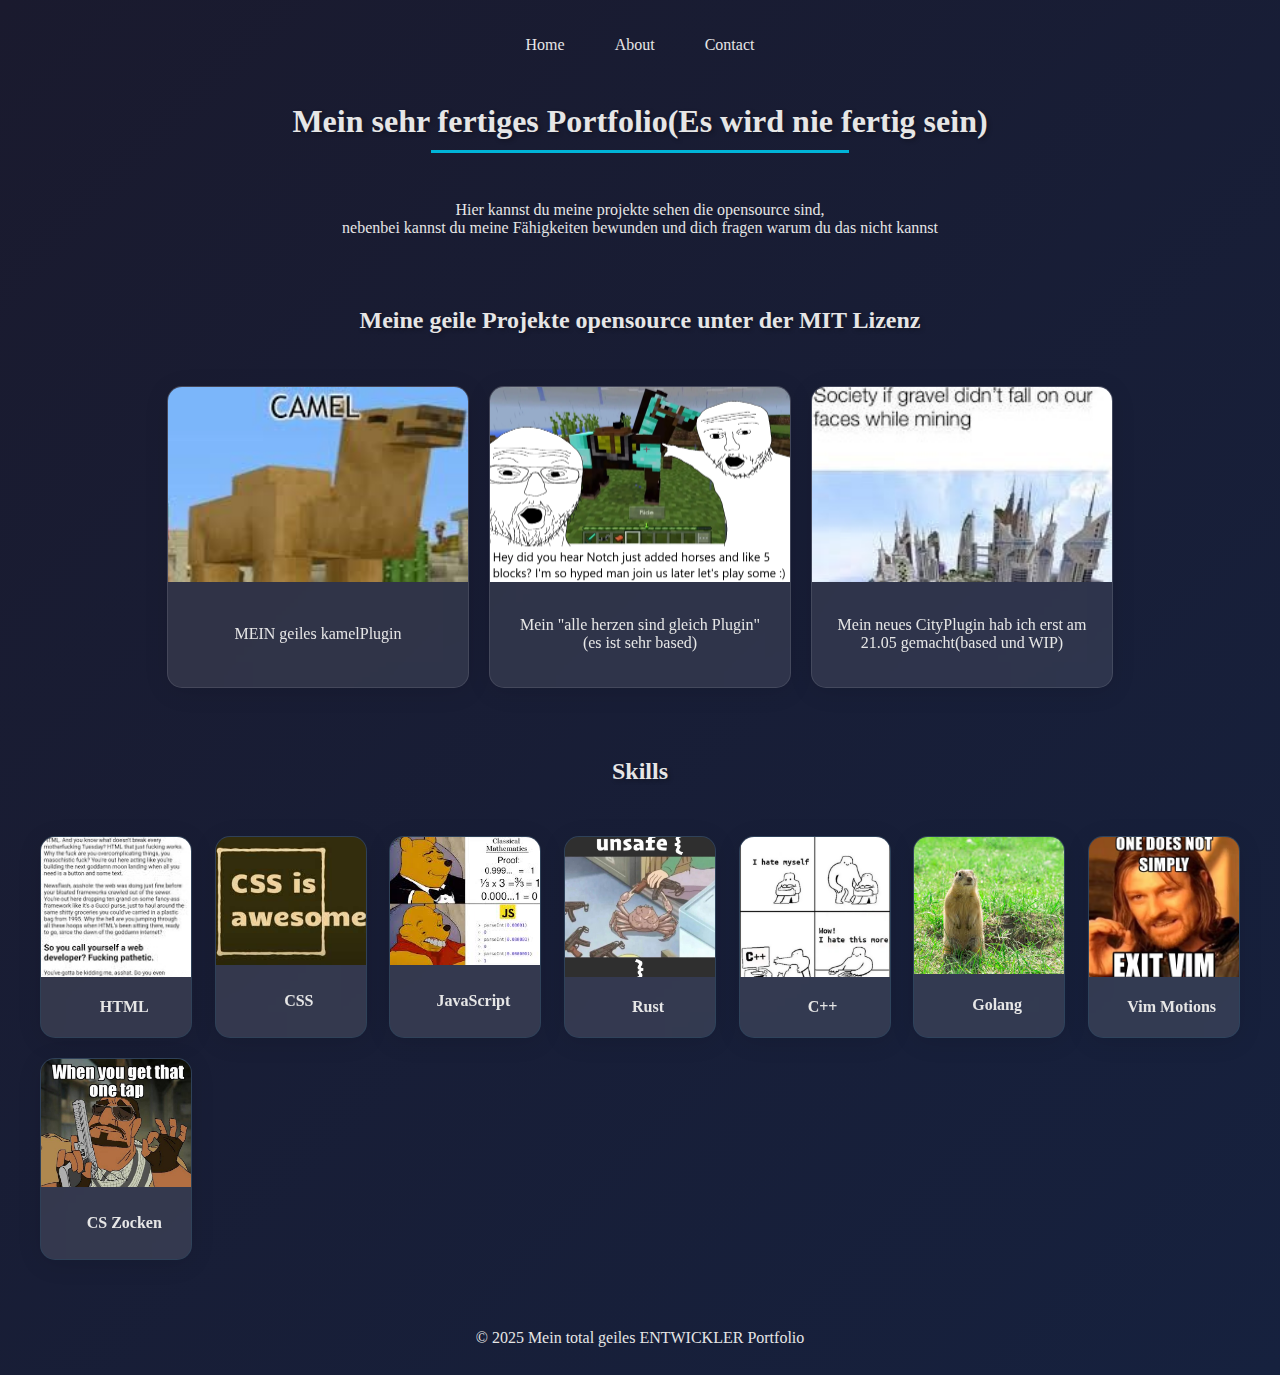
<file: public/index.html>
<!--
    =============================
    Portfolio Startseite (index.html)
    =============================
    Willkommen! Dies ist die Startseite deiner Portfolio-Website.
    Die Kommentare erklären dir Schritt für Schritt, was jeder Abschnitt macht und wie du ihn anpassen kannst.
    Du kannst nichts kaputt machen – probiere alles aus und lerne dabei!
-->
<!DOCTYPE html>
<!--
    Der DOCTYPE sagt dem Browser, dass dies eine moderne HTML5-Seite ist.
    Immer ganz oben stehen lassen!
-->
<html lang="de"> <!-- Das Wurzelelement: Alles auf der Seite steht innerhalb von <html>. Das Attribut lang="de" gibt die Sprache an. -->
<head>
    <!--
        Kopf-Bereich (head):
        Hier stehen wichtige Infos, die NICHT direkt auf der Seite angezeigt werden, aber für den Browser wichtig sind.
        - <meta charset="UTF-8">: Zeichencodierung, damit Umlaute & Sonderzeichen richtig angezeigt werden.
        - <meta name="viewport" ...>: Sorgt dafür, dass die Seite auf Handy & PC gut aussieht (responsive Design).
        - <title>: Das ist der Titel, der im Browser-Tab steht. Du kannst ihn nach Belieben ändern!
        - <link rel="stylesheet" ...>: Verknüpft deine CSS-Datei für das Aussehen der Seite.
        - <script src="...">: Bindet eine JavaScript-Datei ein, damit die Seite interaktiv wird.
    -->
    <meta charset="UTF-8">
    <meta name="viewport" content="width=device-width, initial-scale=1.0">
    <title>Portfolio</title> <!-- Hier kannst du den Namen deiner Seite ändern! -->
    <link rel="stylesheet" href="style.css"> <!-- Verknüpft das Aussehen deiner Seite -->
    <script src="script.js"></script> <!-- Macht die Seite interaktiv, wenn du JavaScript benutzt -->
</head>
<body>
    <!--
        Kopfbereich der Seite (header):
        Hier steht meistens das Menü (Navigation), mit dem du zwischen den Seiten wechseln kannst.
        - <header>: Der Kopfbereich der Seite. Oft für Logos, Menüs oder Überschriften genutzt.
        - <a href="...">: Ein Link zu einer anderen Seite. "href" gibt das Ziel an.
        Tipp: Füge weitere Links hinzu, wenn du mehr Seiten hast!
        Der Link zur aktuellen Seite kann mit CSS hervorgehoben werden (z.B. class="active").
    -->
    <header>
        <a href="index.html">Home</a> <!-- Link zur Startseite -->
        <a href="about.html">About</a> <!-- Link zur Über-mich-Seite (muss existieren!) -->
        <a href="contact.html">Contact</a> <!-- Link zur Kontakt-Seite (muss existieren!) -->
    </header>
    <main>
        <!--
            Hauptbereich der Seite (main):
            Hier steht der eigentliche Inhalt deiner Seite. Alles Wichtige kommt in diesen Bereich.
            - <h1>: Die Hauptüberschrift der Seite. Jede Seite sollte genau eine <h1> haben!
            - <p>: Ein Absatz. Hier kannst du Texte, Begrüßungen, Beschreibungen usw. einfügen.
        -->
        <h1>Mein sehr fertiges Portfolio(Es wird nie fertig sein)</h1> <!-- Hauptüberschrift -->
        <p>Hier kannst du meine projekte sehen die opensource sind, <br> nebenbei kannst du meine Fähigkeiten bewunden und dich fragen warum du das nicht kannst</p> <!-- Begrüßungstext -->
        
        <!--
            Projekte-Bereich:
            Hier kannst du deine Projekte vorstellen.
            - <section>: Ein logischer Abschnitt für einen bestimmten Bereich (hier: Projekte).
            - <div class="projects-container">: Container für alle Projekt-Karten.
            - <div class="card">: Einzelne Projekt-Karte. Kopiere diesen Block für weitere Projekte!
            - <img>: Bild zum Projekt. Passe den Pfad und das "alt"-Attribut an.
            - <div class="text-container">: Hier steht der Name oder eine kurze Beschreibung.
            Tipp: Du kannst beliebig viele Projekte hinzufügen oder entfernen.
        -->
        <section>
            <h2>Meine geile Projekte opensource unter der MIT Lizenz</h2>
            <div class="projects-container">
                <!-- Projekt-Karten: Kopiere einen <div class="card">...</div> Block für mehr Projekte -->
                <div class="card">
                    <div class="image-container">
                        <a href="https://github.com/MimoAlexer/PapermcCamelPlugin"><img src="assets/Kamel.jpg" alt="Mein total Cooles Kamel Plugin">
                        </a>
                    </div>
                    <div class="text-container">
                        <p>MEIN geiles kamelPlugin</p> <!-- Hier den Namen/Beschreibung deines Projekts eintragen -->
                    </div>
                </div>
                
                <div class="card">
                    <div class="image-container">
                        <a href="https://github.com/MimoAlexer/YourHeartIsMyHeartPaper">
                            <img src="assets/minecraft horse.webp" alt="Projekt 2">
                        </a>
                    </div>
                    <div class="text-container">
                        <p>Mein "alle herzen sind gleich Plugin" <br> (es ist sehr based)</p>
                    </div>
                </div>
                
                <div class="card">
                    <div class="image-container">
                        <a href="https://github.com/MimoAlexer/PaperCitySystem">
                            <img src="assets/minecraftcity.jpg" alt="Projekt 3">
                        </a>
                    </div>
                    <div class="text-container">
                        <p>Mein neues CityPlugin hab ich erst am 21.05 gemacht(based und WIP)</p>
                    </div>
                </div>
            </div>
        </section>

        <!--
            Skills-Bereich:
            Zeige hier, was du kannst.
            - <section>: Ein logischer Abschnitt für einen bestimmten Bereich (hier: Skills).
            - <div class="skills-container">: Container für alle Skill-Karten.
            - <div class="skill-card">: Einzelne Skill-Karte. Kopiere diesen Block für weitere Skills!
            - <img>: Bild zum Skill. Passe den Pfad und das "alt"-Attribut an.
            - <span class="skill-name">: Name der Fähigkeit.
            Tipp: Passe Bilder und Texte an deine eigenen Fähigkeiten an!
        -->
        <section>
            <h2>Skills</h2>
            <div class="skills-container">
                <!-- Skill-Karten: Kopiere einen <div class="skill-card">...</div> Block für mehr Skills -->
                <div class="skill-card">
                    <img src="assets/html.jpg" alt="HTML">
                    <span class="skill-name">HTML</span>
                </div>                
                
                <div class="skill-card">
                    <img src="assets/css.jpg" alt="CSS">
                    <span class="skill-name">CSS</span>
                </div>
                
                <div class="skill-card">
                    <img src="assets/javascript.jpg" alt="JavaScript">
                    <span class="skill-name">JavaScript</span>
                </div>
                
                <div class="skill-card">
                    <img src="assets/rust.jpg" alt="Rust">
                    <span class="skill-name">Rust</span>
                </div>
                
                <div class="skill-card">
                    <img src="assets/c++.jpeg" alt="C++">
                    <span class="skill-name">C++</span>
                </div>
                
                <div class="skill-card">
                    <img src="assets/gopher.jpg" alt="Golang">
                    <span class="skill-name">Golang</span>
                </div>
                
                <div class="skill-card">
                    <img src="assets/vim.avif" alt="Vim Motions">
                    <span class="skill-name">Vim Motions</span>
                </div>

                <div class="skill-card">
                    <img src="assets/cs.jpg" alt="Vim Motions">
                    <span class="skill-name">CS Zocken</span>
                </div>
            </div>
        </section>
    </main>
        <!--
        Fußbereich der Seite (footer):
        Hier stehen oft rechtliche Hinweise, Copyright, Kontaktinfos oder Links.
        - <footer>: Der untere Bereich deiner Seite. Wird auf allen Seiten oft gleich gestaltet.
        Tipp: Passe den Text nach deinen Wünschen an!
    -->
    <footer>
        &copy; 2025 Mein total geiles ENTWICKLER Portfolio
    </footer>
</body>
</html>
</file>
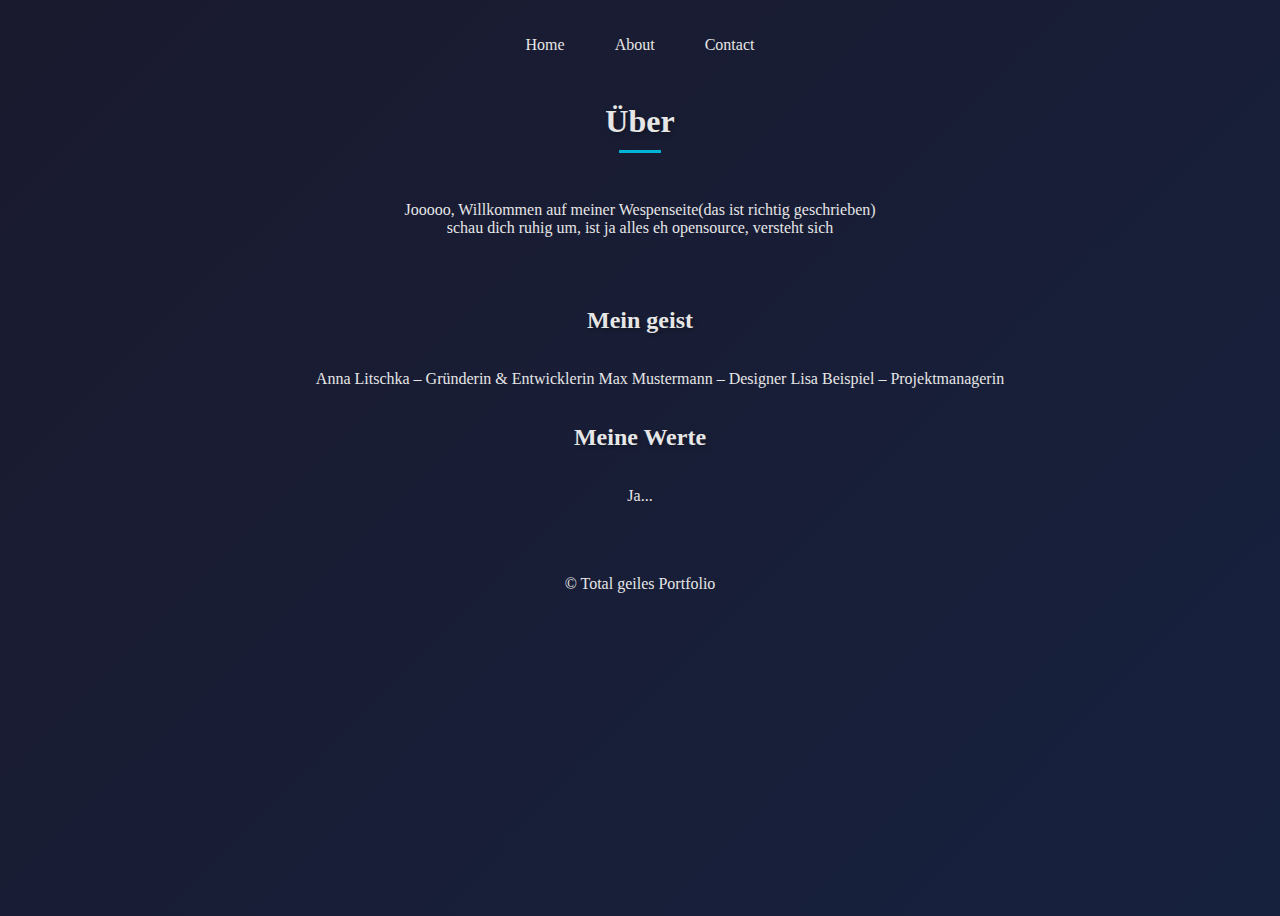
<file: public/about.html>
<!--
    =============================
    Über-uns-Seite (about.html)
    =============================
    Willkommen! Diese Datei ist die "Über mich/uns"-Seite deiner Portfolio-Website.
    Hier erfährst du, wie eine typische HTML-Seite aufgebaut ist.
    Die Kommentare erklären dir Schritt für Schritt, was jeder Abschnitt macht und wie du ihn anpassen kannst.
    Du kannst nichts kaputt machen – probiere alles aus und lerne dabei!
-->
<!DOCTYPE html>
<!--
    Der DOCTYPE sagt dem Browser, dass dies eine moderne HTML5-Seite ist.
    Immer ganz oben stehen lassen!
-->
<html lang="de"> <!-- Das Wurzelelement: Alles auf der Seite steht innerhalb von <html>. Das Attribut lang="de" gibt die Sprache an. -->
<head>
    <!--
        Kopf-Bereich (head):
        Hier stehen wichtige Infos, die NICHT direkt auf der Seite angezeigt werden, aber für den Browser wichtig sind.
        - <meta charset="UTF-8">: Zeichencodierung, damit Umlaute & Sonderzeichen richtig angezeigt werden.
        - <meta name="viewport" ...>: Sorgt dafür, dass die Seite auf Handy & PC gut aussieht (responsive Design).
        - <title>: Das ist der Titel, der im Browser-Tab steht. Du kannst ihn nach Belieben ändern!
        - <link rel="stylesheet" ...>: Verknüpft deine CSS-Datei für das Aussehen der Seite.
    -->
    <meta charset="UTF-8">
    <meta name="viewport" content="width=device-width, initial-scale=1.0">
    <title>Über mich</title> <!-- Ändere den Seitentitel nach Wunsch -->
    <link rel="stylesheet" href="style.css"> <!-- Verknüpft das Aussehen deiner Seite -->
</head>
<body>
    <!--
        Kopfbereich der Seite (header):
        Hier steht meistens das Menü (Navigation), mit dem du zwischen den Seiten wechseln kannst.
        - <header>: Der Kopfbereich der Seite. Oft für Logos, Menüs oder Überschriften genutzt.
        - <a href="...">: Ein Link zu einer anderen Seite. "href" gibt das Ziel an.
        - class="active": Markiert den Link, auf dessen Seite du dich gerade befindest (für Hervorhebung in CSS).
        Tipp: Füge weitere Links hinzu, wenn du mehr Seiten hast!
    -->
    <header>
        <a href="index.html">Home</a> <!-- Link zur Startseite -->
        <a href="about.html" class="active">About</a> <!-- Link zur Über-uns-Seite (diese Seite) -->
        <a href="contact.html">Contact</a> <!-- Link zur Kontaktseite -->
    </header>
    <main>
        <!--
            Hauptbereich der Seite (main):
            Hier steht der eigentliche Inhalt deiner Seite. Alles Wichtige kommt in diesen Bereich.
            - <h1>: Die Hauptüberschrift der Seite. Jede Seite sollte genau eine <h1> haben!
            - <p>: Ein Absatz. Hier kannst du Texte, Begrüßungen, Beschreibungen usw. einfügen.
        -->
        <h1>Über</h1> <!-- Überschrift -->
        <p>Jooooo, Willkommen auf meiner Wespenseite(das ist richtig geschrieben) <br> schau dich ruhig um, ist ja alles eh opensource, versteht sich</p>
        <!--
            Bereich für Team-Infos und Werte.
            - <section>: Ein logischer Abschnitt auf der Seite, z.B. für ein bestimmtes Thema oder Thema-Gruppe.
            - class="about-content-section": CSS-Klasse für das Styling (siehe style.css).
            - <div>: Ein Container für beliebige Inhalte. Hier für Team und Werte.
            - <ul>: Ungeordnete Liste (bullet points) für Aufzählungen.
            - <li>: Ein Listeneintrag, z.B. für Teammitglieder.
            Tipp: Passe Namen, Rollen und Werte nach deinen Vorstellungen an oder füge weitere Abschnitte hinzu!
        -->
        <section class="about-content-section">
            <div class="about-card">
                <h2>Mein geist</h2>
                <ul>
                    <li>Anna Litschka – Gründerin & Entwicklerin</li> <!-- Beispielname, ändere nach Bedarf -->
                    <li>Max Mustermann – Designer</li>
                    <li>Lisa Beispiel – Projektmanagerin</li>
                </ul>
            </div>
            <div class="about-card">
                <h2>Meine Werte</h2>
                <p>Ja...</p>
            </div>
        </section>
    </main>
        <!--
        Fußbereich der Seite (footer):
        Hier stehen oft rechtliche Hinweise, Copyright, Kontaktinfos oder Links.
        - <footer>: Der untere Bereich deiner Seite. Wird auf allen Seiten oft gleich gestaltet.
        Tipp: Passe den Text nach deinen Wünschen an!
    -->
    <footer>
        &copy; Total geiles Portfolio
    </footer>
</body>
</html>
</file>
<file: public/style.css>
/*
    =============================
    Portfolio-Stylesheet (style.css)
    =============================
    Diese Datei bestimmt das Aussehen deiner gesamten Website.
    Die Kommentare erklären, was jede Regel macht und wie du sie anpassen kannst!
    
    TIPP: Du kannst mit Farben, Abständen und Schriftgrößen experimentieren.
    Wenn du etwas änderst und speicherst, siehst du die Änderung sofort im Browser (evtl. Seite neu laden).
*/

/*
    Der Hintergrund der Seite ist ein sanfter, moderner Farbverlauf (Gradient).
    Die Schriftfarbe ist hell, damit sie gut lesbar ist.
    'min-height: 100vh' sorgt dafür, dass die Seite immer mindestens die Höhe des Bildschirms hat.
    'text-align: center' zentriert den Text auf der Seite.
    Du kannst die Farben im 'background' ändern, z.B. zu anderen Farbcodes.
*/
body {
    /*
        Der Hintergrund ist ein Farbverlauf (Gradient) von Dunkelblau zu noch dunklerem Blau.
        Du kannst die Farbcodes (#1a1a2e, #16213e) ändern, um andere Farben zu verwenden.
        'min-height: 100vh' sorgt dafür, dass der Body immer mindestens die Höhe des Bildschirms einnimmt ("vh" = viewport height).
        'color' bestimmt die Standard-Schriftfarbe auf der Seite (hier: sehr helles Grau).
        'transition' sorgt für einen sanften Übergang, wenn du z.B. den Hintergrund änderst.
        'text-align: center' zentriert alle Textelemente.
    */
    background: linear-gradient(135deg, #1a1a2e 0%, #16213e 100%);
    min-height: 100vh;
    color: #e6e6e6;
    transition: background 0.5s ease;
    text-align: center;
}

/*
    Überschriften (h1, h2) bekommen einen Schatten, damit sie sich vom Hintergrund abheben.
    'display: inline-block' sorgt dafür, dass der Effekt funktioniert.
*/
h1, h2 {
    /*
        Überschriften bekommen einen leichten Schatten, damit sie sich vom Hintergrund abheben.
        'display: inline-block' sorgt dafür, dass der Effekt funktioniert und der nachfolgende Strich (bei h1) korrekt angezeigt wird.
    */
    text-shadow: 2px 2px 4px rgba(0,0,0,0.3);
    position: relative;
    display: inline-block;
}

/*
    Nach der Hauptüberschrift (h1) wird ein farbiger Strich angezeigt.
    Du kannst die Breite, Höhe und Farbe anpassen.
*/
h1::after {
    /*
        Nach der Hauptüberschrift (h1) wird ein farbiger Strich angezeigt.
        - 'width': Wie lang der Strich ist (in % der Überschriftenbreite).
        - 'height': Wie dick der Strich ist.
        - 'background': Farbe des Strichs (ändere #00b4d8 für andere Farben).
        - 'margin': Abstand zum Text oben/unten.
    */
    content: '';
    display: block;
    width: 60%;
    height: 3px;
    background: #00b4d8;
    margin: 10px auto;
}

/*
    Buttons sehen modern aus: abgerundet, farbig, mit Schatten.
    Du kannst z.B. die Hintergrundfarbe (#00b4d8) ändern.
    'transition' sorgt für einen sanften Hover-Effekt.
*/



.button {
    /*
        Buttons sehen modern aus:
        - 'padding': Innenabstand (oben/unten, rechts/links).
        - 'background': Hintergrundfarbe (ändere #00b4d8 nach Geschmack).
        - 'border-radius': Runde Ecken (je höher, desto runder).
        - 'font-weight': Fettgedruckter Text.
        - 'cursor: pointer': Zeigt beim Überfahren eine Hand an.
        - 'box-shadow': Schatten für 3D-Effekt.
        - 'transition': Sanfter Übergang bei Hover.
        - 'margin': Abstand zu anderen Elementen.
    */
    padding: 12px 25px;
    background: #00b4d8;
    border: none;
    border-radius: 25px;
    color: white;
    font-weight: bold;
    cursor: pointer;
    transition: all 0.3s ease;
    box-shadow: 0 4px 15px rgba(0,180,216,0.3);
    display: inline-block;
    text-decoration: none;
    margin: 20px 0;
}

/*
    Wenn du mit der Maus über einen Button fährst, wird er dunkler und hebt sich hervor.
*/
.button:hover {
    /*
        Beim Überfahren wird der Button dunkler und hebt sich hervor:
        - 'transform': Leichtes Anheben.
        - 'box-shadow': Stärkerer Schatten.
        - 'background': Dunklere Hintergrundfarbe.
    */
    transform: translateY(-2px);
    box-shadow: 0 6px 20px rgba(0,180,216,0.5);
    background: #0096c7;
}

/*
    Kopfzeile (header): Hier sind die Navigationslinks.
    Die Links werden nebeneinander angezeigt und haben Abstand (gap).
*/
header {
    /*
        Kopfzeile (header): Hier stehen die Navigationslinks nebeneinander.
        - 'display: flex' macht aus dem Header eine horizontale Leiste.
        - 'justify-content: center' zentriert die Links.
        - 'gap': Abstand zwischen den Links.
        - 'padding': Abstand nach innen.
    */
    padding: 20px;
    display: flex;
    justify-content: center;
    gap: 20px;
}

#terry {
    max-width: 150px;
}

/*
    Die Links in der Kopfzeile sehen wie kleine Buttons aus.
    Sie werden abgerundet und bekommen beim Darüberfahren einen leichten Hintergrund.
*/
header a {
    /*
        Die Links im Header sehen wie kleine Buttons aus:
        - 'color': Textfarbe (hier hellgrau).
        - 'text-decoration: none': Kein Unterstrich.
        - 'padding': Innenabstand.
        - 'border-radius': Runde Ecken.
        - 'transition': Sanfter Effekt beim Überfahren.
    */
    color: #e6e6e6;
    text-decoration: none;
    padding: 8px 15px;
    border-radius: 20px;
    transition: all 0.3s ease;
}

header a:hover {
    background: rgba(255, 255, 255, 0.1);
}

/*
    Fußzeile (footer): Steht ganz unten auf der Seite.
    Hier kannst du z.B. dein Copyright eintragen.
*/
footer {
    /*
        Fußzeile (footer):
        - 'padding': Innenabstand.
        - 'margin-top': Abstand nach oben, damit der Footer nicht direkt am Inhalt klebt.
        Tipp: Hier kannst du auch Hintergrundfarbe oder Textstil anpassen.
    */
    padding: 20px;
    margin-top: 40px;
}

/*
    Projekte-Bereich: Die Projekte werden als Karten (cards) nebeneinander angezeigt.
    'flex-wrap: wrap' sorgt dafür, dass die Karten bei kleinen Bildschirmen umgebrochen werden.
    'gap' bestimmt den Abstand zwischen den Karten.
    Du kannst die Werte anpassen, um mehr oder weniger Abstand zu haben.
*/
.projects-container {
    /*
        Projekte-Bereich:
        - 'display: flex': Karten nebeneinander anordnen.
        - 'flex-wrap: wrap': Bei kleinen Bildschirmen umbrechen.
        - 'gap': Abstand zwischen Karten.
        - 'margin': Abstand nach außen (oben/unten).
        Tipp: Passe gap und margin an, um mehr/weniger Abstand zu bekommen.
    */
    display: flex;
    flex-wrap: wrap;
    justify-content: center;
    gap: 20px;
    margin: 2rem auto;
}

.card {
    /*
        Einzelne Projektkarte:
        - 'flex': Größe und Verhalten im Flex-Container.
        - 'max-width', 'min-width', 'height': Größe der Karte.
        - 'border-radius': Runde Ecken.
        - 'background': Transparenter Hintergrund.
        - 'backdrop-filter': Weicher Unschärfe-Effekt (modernes Design).
        - 'box-shadow': Schatten für 3D-Look.
        - 'transition': Sanfte Animation bei Hover.
        Tipp: Passe die Größe, Farben und Schatten nach deinem Geschmack an!
    */
    flex: 0 0 calc(33.333% - 20px);
    max-width: 300px;
    min-width: 250px;
    height: 300px;
    margin: 0;
    display: flex;
    flex-direction: column;
    overflow: hidden;
    border-radius: 15px;
    background: rgba(255, 255, 255, 0.1);
    backdrop-filter: blur(10px);
    border: 1px solid rgba(255, 255, 255, 0.1);
    box-shadow: 0 4px 24px rgba(0,0,0,0.10);
    transition: transform 0.25s cubic-bezier(.25,.8,.25,1), box-shadow 0.25s, border 0.25s;
}

.card:hover, .card:focus-within {
    /*
        Beim Überfahren oder Fokussieren hebt sich die Karte hervor:
        - 'transform': Leichtes Anheben, Vergrößern und Drehen.
        - 'box-shadow': Stärkerer Schatten.
    */
    transform: translateY(-12px) scale(1.045) rotate(-1.5deg);
    box-shadow: 0 12px 36px 0 rgba(0,180,216,0.25), 0 0 16px 2px #00b4d8;
    border: 1.5px solid #00b4d8;
    z-index: 2;
}

/*
    Skills-Bereich: Die Skills werden als Karten (cards) nebeneinander angezeigt.
    'flex-wrap: wrap' sorgt dafür, dass die Karten bei kleinen Bildschirmen umgebrochen werden.
    'gap' bestimmt den Abstand zwischen den Karten.
    Du kannst die Werte anpassen, um mehr oder weniger Abstand zu haben.
*/
/* Image container takes up about 2/3 of the card height */
.image-container {
    width: 100%;
    height: 65%;
    position: relative;
    overflow: hidden;
}

/* Make images fill the container width completely */
.image-container img {
    width: 100%;
    height: 100%;
    object-fit: cover; /* This will crop the image as needed */
    display: block;
}

/* Text container takes the remaining space */
.text-container {
    flex: 1;
    padding: 15px;
    display: flex;
    align-items: center;
    justify-content: center;
    text-align: center;
}

/* Skills layout */
.skills-container {
    display: grid;
    grid-template-columns: repeat(auto-fit, minmax(150px, 1fr));
    grid-auto-rows: 200px;
    gap: 22px;
    margin: 2rem auto;
    overflow: visible;
    position: relative;
    justify-items: center;
    align-items: center;
}

/* Skills-Karten anpassen für den gleichen Effekt wie bei Projekten */
.skill-card {
    width: 150px;
    height: 200px;
    background: rgba(255, 255, 255, 0.12);
    backdrop-filter: blur(10px);
    border-radius: 15px;
    border: 1.5px solid rgba(0,180,216,0.08);
    box-shadow: 0 4px 24px rgba(0,0,0,0.10);
    display: flex;
    flex-direction: column;
    overflow: hidden;
    position: relative;
    transition: box-shadow 0.25s, border 0.25s, background 0.3s;
    z-index: 1;
}

.skill-card:hover, .skill-card:focus-within {
    /* Kein scale/translate mehr! */
    box-shadow: 0 10px 32px 0 rgba(0,180,216,0.32), 0 0 18px 4px #00b4d8;
    border: 2px solid #00b4d8;
    background: linear-gradient(120deg, rgba(0,180,216,0.13) 0%, rgba(255,255,255,0.18) 100%);
    z-index: 99;
}

/* Shine und Wiggle entfernt für sauberen, modernen Look */



/* Bildcontainer für Skills */
.skill-card img {
    width: 100%;
    height: 70%; /* Bild nimmt 70% der Kartenhöhe ein */
    object-fit: cover; /* Bild füllt Container und wird bei Bedarf beschnitten */
    display: block;
}

/* Text-Container für Skills */
.skill-name {
    display: flex;
    align-items: center;
    justify-content: center;
    height: 30%; /* Text nimmt 30% der Kartenhöhe ein */
    width: 100%;
    font-weight: bold;
    margin: 0;
    padding: 8px;
}
/* Glassmorphism-Effekt für Cards */
.card {
    background: rgba(255, 255, 255, 0.1);
    backdrop-filter: blur(10px);
    border-radius: 15px;
    border: 1px solid rgba(255, 255, 255, 0.1);
}

/* Group styling */
.group {
    display: flex;
    align-items: center;
    gap: 10px;
}

.group img {
    width: 32px;
    height: 32px;
}

.group li {
    list-style: none;
}

li {
    display: inline-block;
}

/* Main content area */
main {
    max-width: 1200px;
    margin: 0 auto;
    padding: 0 20px;
}

/* Section spacing */
section {
    margin: 50px 0;
}

/* Responsive Media Queries */
@media (max-width: 768px) {
    .card {
        flex: 0 0 calc(50% - 20px);
    }
    
    .skill-card {
        flex: 0 0 calc(33.333% - 15px);
    }
}

@media (max-width: 480px) {
    .card, .skill-card {
        flex: 0 0 calc(100% - 20px);
    }
    
    header {
        flex-direction: column;
    }
}

/* CSS Variables für einfache Anpassungen */
:root {
    --primary-color: #00b4d8;
    --secondary-color: #0096c7;
    --text-color: #e6e6e6;
    --background-gradient: linear-gradient(135deg, #1a1a2e 0%, #16213e 100%);
}
/* Contact page styles */
.contact-section {
    margin: 40px 0;
}

.contact-container {
    display: flex;
    justify-content: center;
    margin: 0 auto;
}

.contact-info {
    width: 100%;
    max-width: 500px;
    background: rgba(255, 255, 255, 0.1);
    backdrop-filter: blur(10px);
    border-radius: 15px;
    border: 1px solid rgba(255, 255, 255, 0.1);
    padding: 30px;
    box-shadow: 0 4px 15px rgba(0, 0, 0, 0.1);
    text-align: center;
}

.contact-info h2 {
    margin-top: 0;
    margin-bottom: 20px;
}

.social-links {
    margin-top: 30px;
    margin-bottom: 30px;
}

.social-icons {
    display: flex;
    justify-content: center;
    gap: 15px;
    margin-top: 10px;
}

.social-icon {
    color: var(--text-color);
    text-decoration: none;
    padding: 8px 15px;
    border-radius: 20px;
    background: rgba(255, 255, 255, 0.1);
    transition: all 0.3s ease;
}

.social-icon:hover {
    background: var(--primary-color);
    transform: translateY(-2px);
}

/* Email button styles */
.email-button-container {
    margin-top: 30px;
}

.email-button {
    display: inline-block;
    padding: 12px 25px;
    background: #00b4d8;
    border: none;
    border-radius: 25px;
    color: white;
    font-weight: bold;
    cursor: pointer;
    transition: all 0.3s ease;
    box-shadow: 0 4px 15px rgba(0,180,216,0.3);
    text-decoration: none;
}

.email-button:hover {
    transform: translateY(-2px);
    box-shadow: 0 6px 20px rgba(0,180,216,0.5);
    background: #0096c7;
}
/* Message Board Styles */
.message-board-section {
    margin: 40px 0;
}

.message-board-container {
    max-width: 800px;
    margin: 0 auto;
    text-align: center;
    padding: 0 20px;
}

.drawing-area {
    margin: 30px auto;
    width: fit-content;
}

#drawing-canvas {
    border: 2px solid rgba(255, 255, 255, 0.3);
    border-radius: 8px;
    background-color: white;
    box-shadow: 0 4px 10px rgba(0, 0, 0, 0.2);
    cursor: crosshair;
}

.drawing-tools {
    display: flex;
    justify-content: center;
    gap: 10px;
    margin-top: 10px;
}

.drawing-tools button {
    padding: 8px 16px;
    background: rgba(255, 255, 255, 0.2);
    border: none;
    border-radius: 20px;
    color: white;
    cursor: pointer;
    transition: all 0.3s ease;
}

.drawing-tools button:hover {
    background: var(--primary-color);
}

#submit-btn {
    background: var(--primary-color);
}

#submit-btn:hover {
    background: var(--secondary-color);
    transform: translateY(-2px);
}

#color-picker {
    width: 40px;
    height: 40px;
    border: none;
    border-radius: 20px;
    cursor: pointer;
    background-color: transparent;
}

/* Messages pile */
.messages-pile {
    display: flex;
    flex-wrap: wrap;
    justify-content: center;
    gap: 15px;
    margin: 30px auto;
    max-width: 700px;
    min-height: 250px;
    padding: 20px;
    background: rgba(255, 255, 255, 0.1);
    backdrop-filter: blur(10px);
    border-radius: 15px;
    border: 1px solid rgba(255, 255, 255, 0.1);
    position: relative;
}

.message-note {
    width: 200px;
    position: relative;
    box-shadow: 0 4px 10px rgba(0, 0, 0, 0.3);
    transition: all 0.3s ease;
    background-color: white;
    border-radius: 4px;
    overflow: hidden;
}

.message-note:hover {
    transform: scale(1.05) rotate(0deg) !important;
    z-index: 10;
    box-shadow: 0 8px 20px rgba(0, 0, 0, 0.4);
}

.message-note img {
    width: 100%;
    display: block;
}

.note-timestamp {
    font-size: 10px;
    color: rgba(0, 0, 0, 0.6);
    background-color: rgba(255, 255, 255, 0.8);
    padding: 3px 6px;
    position: absolute;
    bottom: 0;
    right: 0;
    border-top-left-radius: 4px;
}

/* Email button styles */
.email-button-container {
    margin-top: 30px;
}

.email-button {
    display: inline-block;
    padding: 12px 25px;
    background: #00b4d8;
    border: none;
    border-radius: 25px;
    color: white;
    font-weight: bold;
    cursor: pointer;
    transition: all 0.3s ease;
    box-shadow: 0 4px 15px rgba(0,180,216,0.3);
    text-decoration: none;
}

.email-button:hover {
    transform: translateY(-2px);
    box-shadow: 0 6px 20px rgba(0,180,216,0.5);
    background: #0096c7;
}

@media (max-width: 600px) {
    .messages-pile {
        padding: 10px;
    }
    
    .message-note {
        width: 150px;
    }
}
</file>
